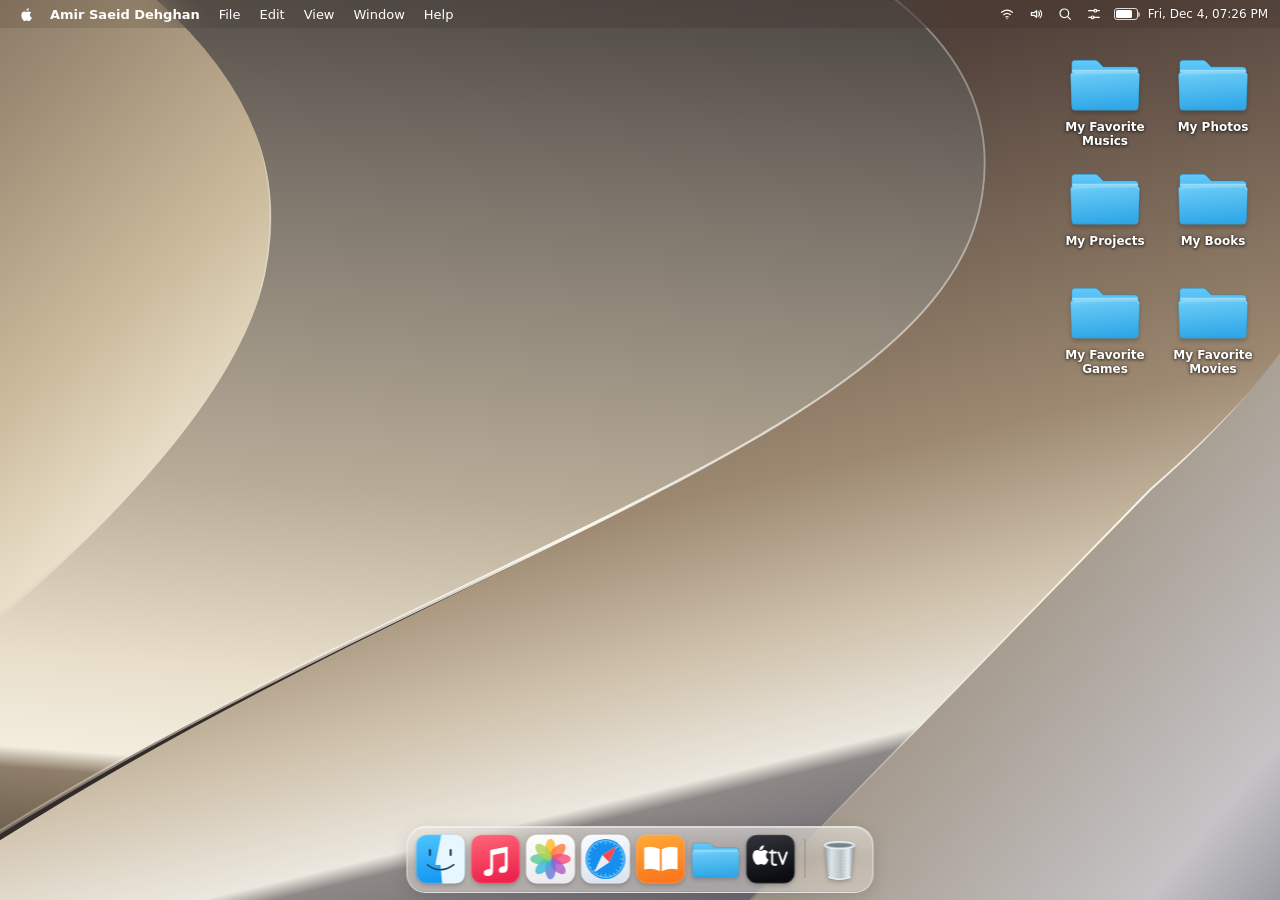
<file: index.html>
<!doctype html>
<html lang="en">
<head>
  <meta charset="UTF-8" />
  <meta name="viewport" content="width=device-width, initial-scale=1.0, viewport-fit=cover" />
  <meta name="theme-color" content="#756b5d" />
  <meta name="description" content="Amir Saeid Dehghan — Personal Desktop, a macOS 27 Golden Gate-inspired interactive portfolio." />
  <title>Amir Saeid Dehghan — Personal Desktop</title>
  <link rel="stylesheet" href="./styles.css?v=718c504f32" />
  <link rel="stylesheet" href="./covers.css?v=9bcb3a86dc" />
  <link rel="stylesheet" href="./macos27.css?v=b245d4f733" />
  <link rel="icon" type="image/svg+xml" href="./assets/icons/finder.svg" />
</head>
<body>
  <a class="skip-link" href="#desktop-icons">Skip to desktop folders</a>
  <div id="app" class="desktop-shell">
    <div class="wallpaper" aria-hidden="true">
      <div class="wallpaper-glow glow-a"></div>
      <div class="wallpaper-glow glow-b"></div>
      <div class="wallpaper-glow glow-c"></div>
      <div class="wallpaper-noise"></div>
    </div>

    <header class="menu-bar glass" role="banner">
      <nav class="menu-left" aria-label="macOS menu">
        <button class="menu-trigger apple-mark" data-menu="apple" aria-haspopup="menu" aria-expanded="false" aria-label="Apple menu"><svg class="apple-symbol" viewBox="0 0 20 24" aria-hidden="true"><path fill="currentColor" d="M15.5 12.7c0-2.2 1.8-3.3 1.9-3.3-1-1.5-2.6-1.7-3.2-1.7-1.4-.1-2.7.8-3.4.8s-1.8-.8-3-.8c-1.5 0-2.9.9-3.7 2.2-1.6 2.8-.4 6.9 1.1 9.2.8 1.1 1.7 2.4 2.9 2.3 1.2 0 1.7-.8 3.1-.8 1.5 0 1.9.8 3.1.8 1.3 0 2.1-1.1 2.8-2.3.9-1.3 1.3-2.6 1.3-2.7-.1 0-2.9-1.1-2.9-3.7Z"/><path fill="currentColor" d="M13.3 5.7c.6-.8 1-1.8.9-2.7-.9 0-1.9.6-2.6 1.3-.6.7-1.1 1.7-1 2.6 1 0 2-.5 2.7-1.2Z"/></svg></button>
        <button class="menu-trigger menu-owner" data-menu="owner" aria-haspopup="menu" aria-expanded="false">Amir Saeid Dehghan</button>
        <button class="menu-trigger" data-menu="file" aria-haspopup="menu" aria-expanded="false">File</button>
        <button class="menu-trigger" data-menu="edit" aria-haspopup="menu" aria-expanded="false">Edit</button>
        <button class="menu-trigger" data-menu="view" aria-haspopup="menu" aria-expanded="false">View</button>
        <button class="menu-trigger" data-menu="window" aria-haspopup="menu" aria-expanded="false">Window</button>
        <button class="menu-trigger hide-small" data-menu="help" aria-haspopup="menu" aria-expanded="false">Help</button>
      </nav>
      <div class="menu-right" aria-label="System status">
        <span class="status-icon" aria-label="Wi-Fi connected">
          <svg viewBox="0 0 24 24" aria-hidden="true"><path d="M4 9.5c4.8-4 11.2-4 16 0M7 13c3-2.5 7-2.5 10 0M10.2 16.4c1.1-.8 2.5-.8 3.6 0M12 19h.01"/></svg>
        </span>
        <span class="status-icon hide-small" aria-label="Sound on">
          <svg viewBox="0 0 24 24" aria-hidden="true"><path d="M5 10v4h4l4 3V7l-4 3H5Zm11-1.2a5 5 0 0 1 0 6.4m2.2-8.7a8 8 0 0 1 0 11"/></svg>
        </span>
        <span class="battery" aria-label="Battery 82 percent"><span></span></span>
        <time id="menu-clock" class="menu-clock" aria-live="off"></time>
      </div>
      <div id="menu-popover" class="menu-popover glass hidden" role="menu"></div>
    </header>

    <main id="desktop" class="desktop" aria-label="Amir Saeid Dehghan personal desktop">
      <section id="desktop-icons" class="desktop-icons" aria-label="Desktop folders"></section>
      <section id="window-layer" class="window-layer" aria-label="Open windows"></section>
    </main>

    <div id="photo-viewer" class="viewer-backdrop hidden" role="dialog" aria-modal="true" aria-label="Photo viewer">
      <button class="viewer-close" type="button" aria-label="Close photo viewer">×</button>
      <button class="viewer-nav viewer-prev" type="button" aria-label="Previous photo">‹</button>
      <figure class="photo-stage glass">
        <img id="viewer-image" alt="" />
        <figcaption id="viewer-caption"></figcaption>
      </figure>
      <button class="viewer-nav viewer-next" type="button" aria-label="Next photo">›</button>
    </div>

    <div id="detail-viewer" class="detail-backdrop hidden" role="dialog" aria-modal="true" aria-label="Media details">
      <article id="detail-card" class="detail-card glass"></article>
    </div>

    <footer class="dock-wrap" aria-label="Applications Dock">
      <nav id="dock" class="dock glass"></nav>
    </footer>
  </div>

  <script src="./data.js?v=4a8c8eb4ee"></script>
  <script src="./app.js?v=b303adc2ef"></script>
  <script src="./macos27.js?v=d3008f60c7"></script>
  <script src="./covers.js?v=70463ac4f5"></script>
</body>
</html>
</file>
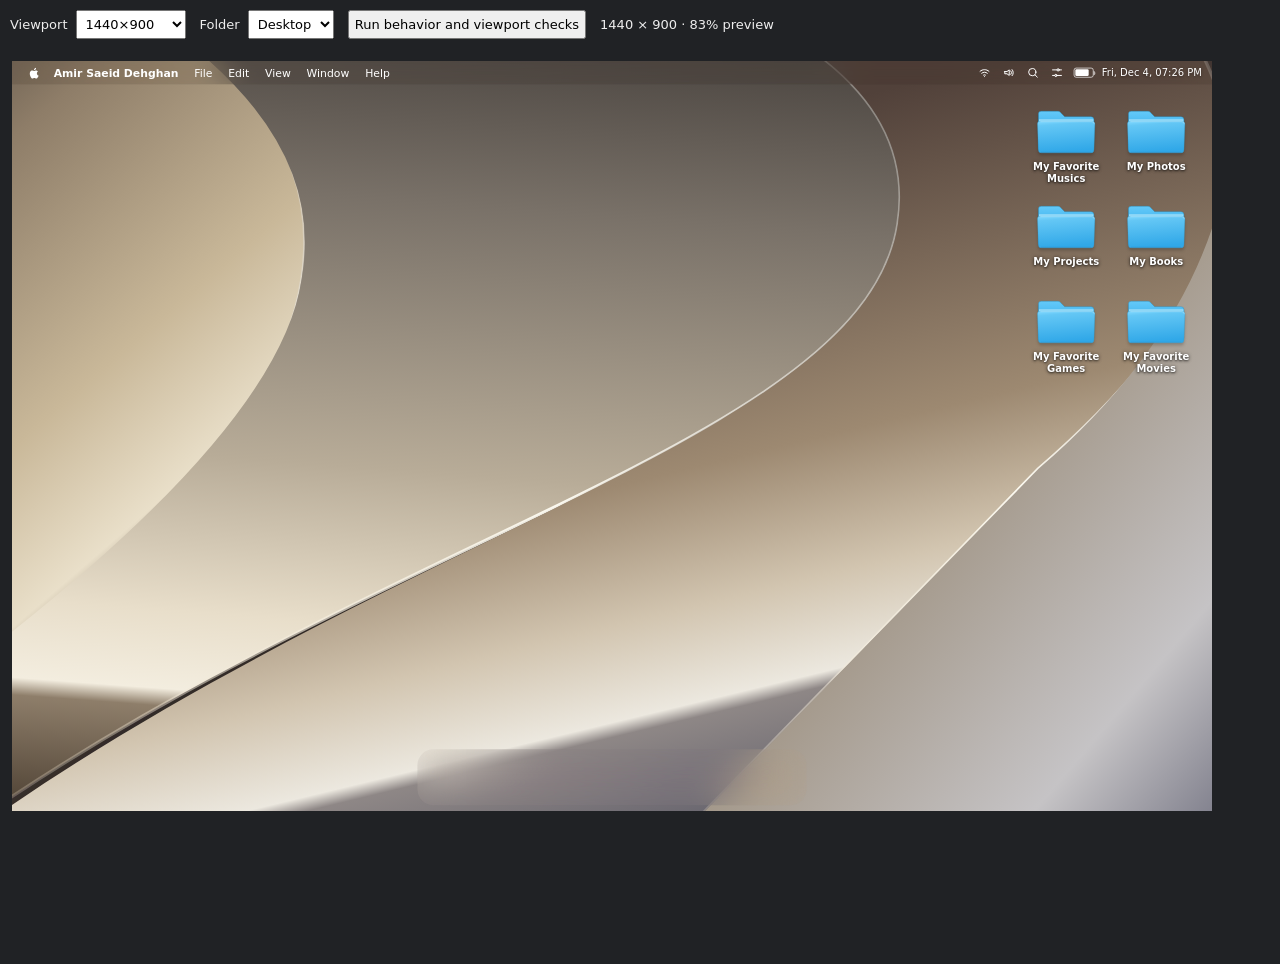
<file: tests/desktop.html>
<!doctype html>
<html lang="en"><meta charset="utf-8"><meta name="robots" content="noindex"><meta name="viewport" content="width=device-width,initial-scale=1"><title>Personal Desktop · Layout QA</title>
<style>body{margin:0;background:#202225;color:#eee;font:13px system-ui}header{padding:10px;display:flex;gap:14px;align-items:center;flex-wrap:wrap}button,select{font:inherit;padding:5px}#stage{margin:12px;position:relative}iframe{border:0;transform-origin:0 0;background:#eee}pre{padding:10px;white-space:pre-wrap;margin:0}label{display:flex;gap:8px;align-items:center}</style>
<header><label>Viewport <select id="viewport"><option>1440×900</option><option>1920×1080</option><option>2560×1440</option><option>1024×1366</option><option>768×1024</option><option>390×844</option><option>320×568</option></select></label><label>Folder <select id="folder"><option value="">Desktop</option><option value="projects">Projects</option><option value="games">Games</option><option value="movies">Movies</option><option value="photos">Photos</option><option value="books">Books</option><option value="music">Music</option></select></label><button id="run">Run behavior and viewport checks</button><output id="state">Loading</output></header>
<div id="stage"><iframe title="Portfolio preview" src="../index.html"></iframe></div><pre id="results"></pre>
<script>
const frame=document.querySelector('iframe'),viewport=document.querySelector('#viewport'),folder=document.querySelector('#folder'),output=document.querySelector('#results'),state=document.querySelector('#state');
const pause=ms=>new Promise(r=>setTimeout(r,ms));
function layout(){const [w,h]=viewport.value.split('×').map(Number);frame.width=w;frame.height=h;const scale=Math.min(1,(innerWidth-24)/w,(innerHeight-150)/h);frame.style.transform=`scale(${scale})`;document.querySelector('#stage').style.height=`${h*scale}px`;state.textContent=`${w} × ${h} · ${Math.round(scale*100)}% preview`;}
async function showFolder(){const doc=frame.contentDocument;doc.querySelectorAll('[data-action=close]').forEach(b=>b.click());await pause(250);if(folder.value)doc.querySelector(`[data-dock="${folder.value}"]`).click();}
viewport.onchange=layout;folder.onchange=showFolder;addEventListener('resize',layout);frame.onload=layout;
document.querySelector('#run').onclick=async()=>{
 const run=document.querySelector('#run');run.disabled=true;output.textContent='';let checks=0,failures=0;
 function check(value,label){checks++;if(!value)failures++;output.textContent+=`${value?'PASS':'FAIL'} ${label}\n`;}
 const doc=frame.contentDocument,win=frame.contentWindow;
 for(const choice of viewport.options){viewport.value=choice.value;layout();await pause(100);folder.value='projects';await showFolder();await pause(280);const bounds=doc.querySelector('.finder-window').getBoundingClientRect();const dock=doc.querySelector('.dock').getBoundingClientRect();check(bounds.left>=0&&bounds.right<=win.innerWidth+1&&bounds.top>=0&&bounds.bottom<=win.innerHeight,`${choice.value}: window contained`);check(dock.left>=0&&dock.right<=win.innerWidth+1,`${choice.value}: Dock contained`);check(doc.documentElement.scrollWidth===win.innerWidth,`${choice.value}: no page overflow`);const button=doc.querySelector('[data-action=close]').getBoundingClientRect();check(button.left>=0&&button.top>=0&&button.right<=win.innerWidth,`${choice.value}: close control accessible`);}
 viewport.value='1440×900';layout();await pause(100);
 for(const id of ['music','photos','projects','books','games','movies']){folder.value=id;await showFolder();await pause(280);const panel=doc.querySelector(`[data-window="${id}"]`);check(!!panel?.querySelector('.gg-sidebar')&&!!panel?.querySelector('.finder-status'),`${id}: complete Finder chrome`);check(panel.querySelectorAll('.finder-item').length===win.PORTFOLIO_DATA[id].length,`${id}: all content items retained`);panel.querySelector('[data-view=list]').click();check(panel.querySelector('.window-content').dataset.view==='list',`${id}: list view`);panel.querySelector('[data-action=minimize]').click();await pause(300);check(panel.style.display==='none',`${id}: minimized`);doc.querySelector(`[data-dock="${id}"]`).click();await pause(280);check(panel.style.display!== 'none'&&panel.querySelector('.window-content').dataset.view==='list',`${id}: restored with view state`);}
 const panel=doc.querySelector('.finder-window');panel.querySelector('[data-action=minimize]').click();doc.querySelector(`[data-dock="${panel.dataset.window}"]`).click();await pause(350);check(panel.style.display!=='none','rapid minimize/restore stays visible');
 doc.querySelector('.gg-spotlight-trigger').click();const search=doc.querySelector('.gg-spot-input');search.value='V8';search.dispatchEvent(new Event('input',{bubbles:true}));check(doc.querySelector('.gg-spot-results').textContent.includes('V8 Engine'),'Spotlight finds a project by content title');doc.querySelector('.gg-spot-result').click();await pause(250);check(doc.querySelector('[data-window=projects] .finder-item.selected')?.textContent.includes('V8 Engine'),'Spotlight reveals and selects matching item');
 const assets=['golden-ribbons.svg','icons/finder.svg','icons/folder.svg','icons/photos.svg','icons/books.svg','icons/music.svg','icons/safari.svg','icons/movies.svg','icons/trash.svg'];for(const path of assets){const response=await fetch('../assets/'+path);check(response.ok,`local asset: ${path}`)}
 folder.value='projects';await showFolder();state.textContent=`${checks} checks · ${failures} failed`;output.textContent+=`\n${checks} checks; ${failures} failures. External media and visual appearance require separate inspection.`;run.disabled=false;
};
</script></html>
</file>
<file: styles.css>
:root {
  color-scheme: dark;
  --text: rgba(255,255,255,.96);
  --muted: rgba(255,255,255,.68);
  --hairline: rgba(255,255,255,.18);
  --glass: rgba(21, 29, 54, .44);
  --glass-strong: rgba(22, 27, 47, .72);
  --shadow: 0 28px 75px rgba(0,0,0,.34), 0 4px 18px rgba(0,0,0,.2);
  --radius: 22px;
  --menu-h: 34px;
  --dock-h: 82px;
  --ease: cubic-bezier(.2,.8,.2,1);
}
* { box-sizing: border-box; }
html, body { width: 100%; min-height: 100%; margin: 0; overflow: hidden; font-family: -apple-system, BlinkMacSystemFont, "SF Pro Display", "SF Pro Text", Inter, system-ui, sans-serif; background: #10142b; color: var(--text); }
button, a { font: inherit; }
button { color: inherit; }
button:focus-visible, a:focus-visible, [tabindex]:focus-visible { outline: 2px solid rgba(152, 214, 255, .96); outline-offset: 3px; }
.skip-link { position: fixed; z-index: 10000; top: 8px; left: 8px; transform: translateY(-150%); background: #fff; color: #111; padding: 8px 12px; border-radius: 9px; text-decoration: none; }
.skip-link:focus { transform: none; }
.desktop-shell { position: relative; width: 100vw; height: 100dvh; min-height: 520px; isolation: isolate; overflow: hidden; }
.wallpaper { position: absolute; inset: 0; overflow: hidden; background:
  radial-gradient(circle at 17% 20%, rgba(100,139,255,.55), transparent 28%),
  radial-gradient(circle at 72% 22%, rgba(238,120,178,.42), transparent 30%),
  radial-gradient(circle at 61% 82%, rgba(73,207,206,.42), transparent 32%),
  linear-gradient(145deg, #081329 0%, #1d2147 32%, #30224c 61%, #0f2239 100%);
}
.wallpaper::before, .wallpaper::after { content:""; position:absolute; border-radius: 50%; filter: blur(18px); opacity:.72; transform: rotate(-16deg); }
.wallpaper::before { width: 72vw; height: 42vw; left:-18vw; top:32vh; background: linear-gradient(90deg, rgba(74,118,255,.18), rgba(126,233,255,.44), rgba(255,255,255,.07)); box-shadow: inset 0 0 90px rgba(255,255,255,.12); }
.wallpaper::after { width: 68vw; height: 32vw; right:-18vw; top:4vh; background: linear-gradient(110deg, rgba(255,114,190,.26), rgba(156,114,255,.35), rgba(76,164,255,.16)); }
.wallpaper-glow { position: absolute; border-radius: 999px; filter: blur(50px); mix-blend-mode: screen; opacity:.7; animation: drift 18s var(--ease) infinite alternate; }
.glow-a { width: 46vw; height: 16vw; left: 16vw; top: 12vh; background: rgba(127,222,255,.24); transform: rotate(18deg); }
.glow-b { width: 40vw; height: 18vw; right: 5vw; bottom: 12vh; background: rgba(255,125,202,.2); animation-delay: -6s; }
.glow-c { width: 24vw; height: 24vw; left: 40vw; top: 44vh; background: rgba(125,112,255,.16); animation-delay: -11s; }
.wallpaper-noise { position:absolute; inset:0; opacity:.05; background-image: url("data:image/svg+xml,%3Csvg viewBox='0 0 160 160' xmlns='http://www.w3.org/2000/svg'%3E%3Cfilter id='n'%3E%3CfeTurbulence type='fractalNoise' baseFrequency='.9' numOctaves='4' stitchTiles='stitch'/%3E%3C/filter%3E%3Crect width='100%25' height='100%25' filter='url(%23n)' opacity='.45'/%3E%3C/svg%3E"); }
@keyframes drift { from { transform: translate3d(-2vw,-1vh,0) rotate(14deg) scale(.98); } to { transform: translate3d(3vw,2vh,0) rotate(18deg) scale(1.05); } }
.glass { background: linear-gradient(135deg, rgba(255,255,255,.13), rgba(255,255,255,.055) 45%, rgba(255,255,255,.035)); border: 1px solid rgba(255,255,255,.18); box-shadow: inset 0 1px 0 rgba(255,255,255,.22), inset 0 -1px 0 rgba(255,255,255,.04), var(--shadow); backdrop-filter: blur(28px) saturate(155%); -webkit-backdrop-filter: blur(28px) saturate(155%); }
.menu-bar { position: fixed; z-index: 9000; inset: 0 0 auto 0; height: var(--menu-h); display:flex; align-items:center; justify-content:space-between; padding: 0 12px; border-radius:0; border-left:0; border-right:0; border-top:0; background: linear-gradient(180deg, rgba(19,24,43,.48), rgba(18,24,42,.28)); box-shadow: inset 0 -1px 0 rgba(255,255,255,.12); }
.menu-left, .menu-right { display:flex; align-items:center; gap:2px; height:100%; }
.menu-trigger { border:0; background:transparent; padding: 4px 8px; border-radius:7px; font-size:13px; font-weight:520; cursor:default; }
.menu-trigger:hover, .menu-trigger[aria-expanded="true"] { background:rgba(255,255,255,.13); }
.apple-mark { font-size:17px; padding-left:6px; padding-right:7px; }
.menu-owner { font-weight:700; }
.menu-right { gap:9px; font-size:12px; }
.status-icon { width:18px; height:18px; display:grid; place-items:center; }
.status-icon svg { width:17px; height:17px; fill:none; stroke:currentColor; stroke-width:1.8; stroke-linecap:round; stroke-linejoin:round; }
.battery { position:relative; width:23px; height:11px; border:1px solid rgba(255,255,255,.8); border-radius:3px; padding:1px; }
.battery::after { content:""; position:absolute; right:-3px; top:3px; width:2px; height:5px; border-radius:0 2px 2px 0; background:rgba(255,255,255,.6); }
.battery span { display:block; height:100%; width:82%; border-radius:1.5px; background:#fff; }
.menu-clock { min-width:112px; text-align:right; font-variant-numeric: tabular-nums; }
.menu-popover { position:fixed; z-index:9500; top:38px; min-width:238px; padding:7px; border-radius:14px; background:linear-gradient(145deg, rgba(43,47,65,.78), rgba(23,28,48,.72)); transform-origin: top left; animation: pop .14s ease-out; }
.menu-popover.hidden { display:none; }
.menu-popover button { width:100%; border:0; background:transparent; color:inherit; padding:7px 10px; text-align:left; border-radius:7px; font-size:13px; display:flex; justify-content:space-between; }
.menu-popover button:hover { background:rgba(78,139,255,.75); }
.menu-popover .separator { height:1px; margin:5px 7px; background:rgba(255,255,255,.12); }
@keyframes pop { from { opacity:0; transform:scale(.96) translateY(-4px); } }
.desktop { position: absolute; inset: var(--menu-h) 0 0; }
.desktop-icons { position:absolute; inset: 26px 22px calc(var(--dock-h) + 34px) 22px; display:grid; grid-template-columns: repeat(2, minmax(96px, 112px)); grid-auto-rows: 122px; align-content:start; justify-content:start; gap: 8px 16px; }
.desktop-icon { border:0; background:transparent; color:#fff; display:flex; flex-direction:column; align-items:center; justify-content:flex-start; gap:8px; padding:6px 5px; border-radius:12px; cursor:default; text-shadow:0 1px 5px rgba(0,0,0,.7); }
.desktop-icon:hover, .desktop-icon.selected { background:rgba(255,255,255,.10); }
.desktop-icon .label { max-width:106px; font-size:12.5px; line-height:1.15; text-align:center; font-weight:560; }
.folder-art { --accent:#72a7ff; position:relative; width:76px; height:58px; filter: drop-shadow(0 11px 12px rgba(0,0,0,.24)); transform: perspective(260px) rotateX(2deg); transition:transform .18s var(--ease); }
.desktop-icon:hover .folder-art { transform:perspective(260px) rotateX(-4deg) translateY(-2px) scale(1.035); }
.folder-art::before { content:""; position:absolute; left:5px; top:2px; width:34px; height:16px; border-radius:8px 8px 3px 3px; background:linear-gradient(180deg, color-mix(in srgb, var(--accent), white 18%), var(--accent)); box-shadow:inset 0 1px 0 rgba(255,255,255,.55); }
.folder-art::after { content:""; position:absolute; inset:11px 2px 1px; border-radius:10px 11px 14px 14px; background:linear-gradient(165deg, color-mix(in srgb, var(--accent), white 34%), color-mix(in srgb, var(--accent), #2f4e8c 18%) 52%, color-mix(in srgb, var(--accent), #10244e 38%)); border:1px solid rgba(255,255,255,.35); box-shadow: inset 0 1px 1px rgba(255,255,255,.6), inset 0 -9px 16px rgba(20,40,80,.15); }
.folder-glyph { position:absolute; z-index:2; left:50%; top:22px; width:31px; height:27px; transform:translateX(-50%); border-radius:9px; display:grid; place-items:center; color:rgba(255,255,255,.9); background:linear-gradient(145deg, rgba(255,255,255,.28), rgba(255,255,255,.1)); border:1px solid rgba(255,255,255,.26); box-shadow: inset 0 1px 0 rgba(255,255,255,.32), 0 5px 9px rgba(0,0,0,.12); backdrop-filter:blur(5px); }
.folder-glyph svg { width:18px; height:18px; fill:none; stroke:currentColor; stroke-width:1.8; stroke-linecap:round; stroke-linejoin:round; }
.window-layer { position:absolute; inset:0; pointer-events:none; }
.finder-window { position:absolute; z-index:100; min-width:520px; min-height:360px; width:min(880px, 72vw); height:min(650px, calc(100dvh - 150px)); left:clamp(150px, 18vw, 320px); top:clamp(55px, 10vh, 110px); border-radius:var(--radius); overflow:hidden; pointer-events:auto; background:linear-gradient(145deg, rgba(36,43,67,.66), rgba(14,21,42,.58)); border:1px solid rgba(255,255,255,.2); box-shadow: 0 35px 100px rgba(0,0,0,.38), inset 0 1px 0 rgba(255,255,255,.18); backdrop-filter:blur(34px) saturate(145%); -webkit-backdrop-filter:blur(34px) saturate(145%); resize:both; animation: windowOpen .27s var(--ease); }
.finder-window.inactive { filter:saturate(.85) brightness(.91); }
.finder-window.maximized { inset: 10px 12px calc(var(--dock-h) + 18px) 12px !important; width:auto !important; height:auto !important; resize:none; border-radius:18px; }
.finder-window.minimizing { pointer-events:none; animation:minimizeToDock .26s var(--ease) forwards; transform-origin:50% 100%; }
.finder-window.closing { pointer-events:none; animation:windowClose .2s ease-in forwards; }
@keyframes windowOpen { from { opacity:0; transform:translateY(12px) scale(.94); filter:blur(3px); } to { opacity:1; transform:none; } }
@keyframes windowClose { to { opacity:0; transform:translateY(8px) scale(.9); filter:blur(2px); } }
@keyframes minimizeToDock { to { opacity:0; transform:translateY(62vh) scale(.12,.06); filter:blur(4px); } }
.window-toolbar { height:64px; display:flex; align-items:center; padding:0 16px; border-bottom:1px solid rgba(255,255,255,.1); background:linear-gradient(180deg, rgba(255,255,255,.07), rgba(255,255,255,.025)); cursor:grab; user-select:none; }
.window-toolbar:active { cursor:grabbing; }
.traffic-lights { display:flex; gap:8px; margin-right:17px; }
.traffic { width:13px; height:13px; border:1px solid rgba(0,0,0,.18); border-radius:50%; padding:0; box-shadow:inset 0 0 0 .5px rgba(255,255,255,.25); cursor:default; position:relative; }
.traffic.close { background:#ff5f57; } .traffic.min { background:#febc2e; } .traffic.max { background:#28c840; }
.traffic::after { position:absolute; inset:-3px; display:grid; place-items:center; font-size:8px; font-weight:900; color:rgba(34,34,34,.62); opacity:0; }
.traffic.close::after { content:'×'; } .traffic.min::after { content:'−'; } .traffic.max::after { content:'↗'; font-size:6px; }
.traffic-lights:hover .traffic::after { opacity:1; }
.window-title-wrap { min-width:0; display:flex; align-items:center; gap:10px; }
.mini-folder { --accent:#72a7ff; width:28px; height:23px; position:relative; border-radius:5px 6px 7px 7px; background:linear-gradient(160deg, color-mix(in srgb,var(--accent),white 30%), var(--accent)); box-shadow:inset 0 1px 0 rgba(255,255,255,.4), 0 4px 8px rgba(0,0,0,.15); }
.mini-folder::before { content:""; position:absolute; width:13px; height:6px; left:2px; top:-4px; border-radius:4px 4px 0 0; background:color-mix(in srgb,var(--accent),white 12%); }
.window-title { font-weight:670; font-size:14px; white-space:nowrap; overflow:hidden; text-overflow:ellipsis; }
.window-subtitle { font-size:11px; color:var(--muted); margin-top:2px; }
.window-spacer { flex:1; }
.view-pill { display:flex; gap:4px; padding:4px; border-radius:9px; background:rgba(255,255,255,.07); border:1px solid rgba(255,255,255,.08); }
.view-pill span { width:20px; height:20px; border-radius:5px; display:grid; place-items:center; color:rgba(255,255,255,.75); }
.view-pill .active { background:rgba(255,255,255,.14); }
.window-content { height:calc(100% - 64px); overflow:auto; padding:22px; scrollbar-width:thin; scrollbar-color:rgba(255,255,255,.24) transparent; }
.library-header { display:flex; justify-content:space-between; align-items:end; gap:20px; margin-bottom:20px; }
.library-header h2 { margin:0; font-size:clamp(25px, 3vw, 36px); letter-spacing:-.04em; }
.library-header p { margin:6px 0 0; color:var(--muted); max-width:560px; font-size:13px; }
.collection-count { color:var(--muted); font-size:12px; white-space:nowrap; }
.music-layout { display:grid; grid-template-columns: minmax(220px,.75fr) 1.25fr; gap:18px; }
.now-playing { min-height:310px; border-radius:20px; padding:20px; position:sticky; top:0; overflow:hidden; background:linear-gradient(160deg, rgba(255,255,255,.14), rgba(255,255,255,.045)); border:1px solid rgba(255,255,255,.14); }
.now-playing::after { content:""; position:absolute; width:220px; height:220px; border-radius:50%; right:-100px; top:-90px; background:radial-gradient(circle,rgba(255,110,160,.3),transparent 65%); }
.big-album { aspect-ratio:1; width:min(100%,260px); margin:0 auto 18px; border-radius:20px; display:grid; place-items:center; background:linear-gradient(145deg,#141725,#8c3759 55%,#de784d); box-shadow:0 22px 50px rgba(0,0,0,.28), inset 0 1px 0 rgba(255,255,255,.24); position:relative; overflow:hidden; }
.big-album::before { content:""; width:55%; height:55%; border:1px solid rgba(255,255,255,.34); border-radius:50%; box-shadow:0 0 0 13px rgba(255,255,255,.04), 0 0 0 29px rgba(255,255,255,.03); }
.big-album::after { content:""; position:absolute; width:17%; height:17%; border-radius:50%; background:rgba(255,255,255,.7); box-shadow:0 0 24px rgba(255,255,255,.4); }
.player-row { display:flex; gap:10px; justify-content:center; align-items:center; margin-top:14px; }
.player-btn { width:36px; height:36px; border:0; border-radius:50%; color:#fff; background:rgba(255,255,255,.1); display:grid; place-items:center; }
.player-btn.primary { width:43px; height:43px; background:#fff; color:#171a28; }
.track-list { display:flex; flex-direction:column; gap:8px; }
.track { display:grid; grid-template-columns:56px 1fr auto; gap:12px; align-items:center; padding:9px; border-radius:13px; transition:background .16s ease, transform .16s ease; }
.track:hover { background:rgba(255,255,255,.08); transform:translateX(2px); }
.album-thumb { width:56px; height:56px; border-radius:10px; background:linear-gradient(145deg,#141725,#7250a1 52%,#ef6d76); box-shadow:0 8px 17px rgba(0,0,0,.2); }
.album-thumb.ember { background:linear-gradient(145deg,#1b1514,#7b3020,#e7a24e); }
.album-thumb.violet { background:linear-gradient(145deg,#15142b,#512a76,#9d6cff); }
.album-thumb.aqua { background:linear-gradient(145deg,#0c1e26,#137783,#57d7ca); }
.track strong { font-size:13px; } .track small { display:block; margin-top:3px; color:var(--muted); }
.track time { color:var(--muted); font-size:12px; }
.photo-grid { display:grid; grid-template-columns:repeat(3,minmax(140px,1fr)); gap:10px; }
.photo-tile { aspect-ratio: 4/3; border:0; border-radius:14px; padding:0; position:relative; overflow:hidden; box-shadow:0 12px 25px rgba(0,0,0,.2); background:var(--photo-bg); cursor:zoom-in; }
.photo-tile::before { content:""; position:absolute; inset:0; background:linear-gradient(180deg,transparent 55%,rgba(0,0,0,.54)); }
.photo-tile::after { content:""; position:absolute; width:70%; height:80%; left:10%; top:10%; border-radius:50%; background:rgba(255,255,255,.12); filter:blur(18px); transform:rotate(24deg); }
.photo-tile span { position:absolute; z-index:2; left:12px; bottom:10px; font-size:12px; font-weight:650; }
.photo-1 { --photo-bg:linear-gradient(145deg,#1c1e32,#4c6ca5,#d18b8f); }.photo-2{--photo-bg:linear-gradient(145deg,#091329,#183e6f,#d06b69)}.photo-3{--photo-bg:linear-gradient(145deg,#1d1818,#665342,#d5b98b)}.photo-4{--photo-bg:linear-gradient(145deg,#101621,#215c6f,#77cbd0)}.photo-5{--photo-bg:linear-gradient(145deg,#171318,#6c3854,#c390b4)}.photo-6{--photo-bg:linear-gradient(145deg,#0e1e1b,#2d6e5c,#b8d278)}
.project-gallery { display:grid; grid-template-columns:repeat(2,minmax(260px,1fr)); gap:14px; }
.project-card { border-radius:18px; padding:16px; display:grid; grid-template-columns:92px 1fr; gap:15px; align-items:center; background:linear-gradient(145deg,rgba(255,255,255,.11),rgba(255,255,255,.035)); border:1px solid rgba(255,255,255,.12); transition:transform .18s var(--ease), background .18s; }
.project-card:hover { transform:translateY(-2px); background:linear-gradient(145deg,rgba(255,255,255,.16),rgba(255,255,255,.05)); }
.project-mark { aspect-ratio:1; border-radius:20px; display:grid; place-items:center; font-size:24px; font-weight:820; letter-spacing:-.08em; background:linear-gradient(145deg,rgba(139,187,255,.82),rgba(107,93,226,.72) 55%,rgba(34,31,92,.9)); box-shadow:inset 0 1px 0 rgba(255,255,255,.38), 0 14px 30px rgba(0,0,0,.22); }
.project-card:nth-child(2n) .project-mark { background:linear-gradient(145deg,rgba(255,159,202,.82),rgba(125,96,224,.78) 55%,rgba(53,31,91,.9)); }
.project-card h3 { margin:0 0 5px; font-size:15px; }.project-card .category { font-size:11px; color:#a8c4ff; }.project-card p { color:var(--muted); font-size:12px; line-height:1.45; margin:8px 0 10px; }
.open-link { color:#fff; text-decoration:none; font-size:12px; display:inline-flex; align-items:center; gap:6px; padding:7px 10px; border-radius:9px; background:rgba(255,255,255,.08); border:1px solid rgba(255,255,255,.09); }
.open-link:hover { background:rgba(255,255,255,.14); }
.bookshelf { display:grid; grid-template-columns:repeat(auto-fit,minmax(190px,1fr)); gap:26px; padding:10px 6px 30px; align-items:end; position:relative; }
.bookshelf::after { content:""; position:absolute; left:0; right:0; bottom:10px; height:13px; border-radius:6px; background:linear-gradient(180deg,rgba(255,255,255,.16),rgba(255,255,255,.04)); box-shadow:0 13px 23px rgba(0,0,0,.25); }
.book { text-align:center; z-index:1; }
.book-cover { width:150px; aspect-ratio: .7; margin:0 auto 15px; border-radius:7px 14px 14px 7px; display:flex; flex-direction:column; justify-content:space-between; padding:18px 15px; text-align:left; background:linear-gradient(145deg,#f2c08a,#b96d5d 55%,#58334a); box-shadow: inset 6px 0 0 rgba(52,22,32,.22), inset 0 1px 0 rgba(255,255,255,.45), 12px 20px 26px rgba(0,0,0,.28); transform:perspective(500px) rotateY(-5deg); transition:transform .2s var(--ease); }
.book:hover .book-cover { transform:perspective(500px) rotateY(0deg) translateY(-4px); }
.book:nth-child(2) .book-cover { background:linear-gradient(145deg,#7bb9d4,#515ca7 55%,#282b65); }
.book-cover b { font-size:25px; letter-spacing:-.05em; }.book-cover small { color:rgba(255,255,255,.78); }
.book h3 { margin:0 0 4px; font-size:14px; }.book p { margin:0; color:var(--muted); font-size:11px; }
.media-strip { display:flex; gap:18px; overflow-x:auto; padding:10px 4px 24px; scroll-snap-type:x mandatory; }
.media-item { flex:0 0 190px; scroll-snap-align:start; }
.media-cover { position:relative; aspect-ratio:.72; border-radius:18px; display:flex; align-items:flex-end; padding:15px; overflow:hidden; border:1px solid rgba(255,255,255,.16); background:linear-gradient(145deg,#151727,#4d5da9 55%,#d05b83); box-shadow:0 18px 38px rgba(0,0,0,.26), inset 0 1px 0 rgba(255,255,255,.28); transform-style:preserve-3d; transition:transform .22s var(--ease), box-shadow .22s; }
.media-item:nth-child(2n) .media-cover { background:linear-gradient(145deg,#142421,#3e7d66 52%,#d9a44a); }.media-item:nth-child(3n) .media-cover{background:linear-gradient(145deg,#2a1716,#9b4639 55%,#e0aa61)}
.media-cover::before { content:""; position:absolute; width:120%; height:45%; left:-10%; top:-10%; background:linear-gradient(180deg,rgba(255,255,255,.25),transparent); transform:rotate(-10deg); }
.media-cover:hover { transform:perspective(600px) rotateX(3deg) rotateY(-5deg) translateY(-5px); box-shadow:22px 26px 45px rgba(0,0,0,.31); }
.media-code { font-size:34px; font-weight:850; letter-spacing:-.08em; text-shadow:0 7px 18px rgba(0,0,0,.28); }
.media-item h3 { margin:11px 0 4px; font-size:14px; }.media-item p { margin:0; color:var(--muted); font-size:11px; line-height:1.4; }.media-meta { margin-top:5px; color:#b8c8ff; font-size:10px; }
.media-button { width:100%; text-align:left; padding:0; background:transparent; border:0; color:inherit; cursor:pointer; }
.viewer-backdrop, .detail-backdrop { position:fixed; z-index:9900; inset:0; display:grid; place-items:center; background:rgba(5,8,18,.58); backdrop-filter:blur(18px) saturate(120%); animation:viewerIn .2s ease; }
.viewer-backdrop.hidden, .detail-backdrop.hidden { display:none; }
@keyframes viewerIn { from { opacity:0; } }
.photo-stage { width:min(82vw,1000px); max-height:82vh; border-radius:23px; padding:12px; margin:0; background:rgba(22,29,48,.48); }
.photo-stage img { display:block; width:100%; height:min(68vh,720px); object-fit:cover; border-radius:16px; background:linear-gradient(145deg,#222b52,#8f5b8e,#54a7a9); }
.photo-stage figcaption { padding:12px 6px 4px; font-size:13px; color:var(--muted); }
.viewer-close, .viewer-nav { position:fixed; border:0; color:#fff; background:rgba(255,255,255,.12); backdrop-filter:blur(16px); border:1px solid rgba(255,255,255,.16); display:grid; place-items:center; cursor:pointer; }
.viewer-close { right:24px; top:24px; width:40px; height:40px; border-radius:50%; font-size:24px; }.viewer-nav { top:50%; width:46px; height:62px; transform:translateY(-50%); border-radius:16px; font-size:34px; }.viewer-prev{left:20px}.viewer-next{right:20px}
.detail-card { width:min(680px,90vw); border-radius:26px; padding:24px; position:relative; background:linear-gradient(145deg,rgba(45,50,75,.76),rgba(20,26,49,.68)); }
.detail-close { position:absolute; right:16px; top:16px; width:34px; height:34px; border:0; border-radius:50%; background:rgba(255,255,255,.1); color:#fff; font-size:20px; }
.detail-hero { height:220px; border-radius:19px; display:flex; align-items:flex-end; padding:22px; background:linear-gradient(145deg,#20162f,#74487f 55%,#3a8e9b); font-size:56px; font-weight:850; letter-spacing:-.08em; box-shadow:inset 0 1px 0 rgba(255,255,255,.22); }
.detail-card h2 { margin:20px 0 6px; font-size:28px; }.detail-card p { color:var(--muted); line-height:1.6; }.detail-chip { display:inline-block; padding:6px 9px; border-radius:999px; background:rgba(255,255,255,.08); border:1px solid rgba(255,255,255,.1); font-size:11px; margin-right:6px; }
.dock-wrap { position:fixed; z-index:8800; left:50%; bottom:max(10px, env(safe-area-inset-bottom)); transform:translateX(-50%); }
.dock { min-height:68px; display:flex; align-items:flex-end; gap:7px; padding:8px 10px 9px; border-radius:22px; background:linear-gradient(180deg,rgba(255,255,255,.17),rgba(255,255,255,.07)); border:1px solid rgba(255,255,255,.2); box-shadow:0 20px 50px rgba(0,0,0,.3), inset 0 1px 0 rgba(255,255,255,.26); }
.dock-app { position:relative; width:52px; height:52px; border:0; padding:0; background:transparent; transition:transform .11s ease; transform-origin:center bottom; cursor:default; }
.dock-app:hover { transform:translateY(-8px) scale(1.28); z-index:4; }
.dock-app:hover + .dock-app, .dock-app:has(+ .dock-app:hover) { transform:translateY(-3px) scale(1.10); }
.dock-icon { width:52px; height:52px; border-radius:14px; display:grid; place-items:center; background:linear-gradient(145deg,rgba(255,255,255,.92),rgba(218,230,255,.78)); color:#233455; box-shadow:inset 0 1px 1px rgba(255,255,255,.95), 0 8px 18px rgba(0,0,0,.25); overflow:hidden; position:relative; }
.dock-icon::before { content:""; position:absolute; inset:0; background:linear-gradient(180deg,rgba(255,255,255,.32),transparent 48%); }
.dock-icon svg { width:27px; height:27px; fill:none; stroke:currentColor; stroke-width:1.7; stroke-linecap:round; stroke-linejoin:round; z-index:1; }
.dock-app:nth-child(2) .dock-icon{background:linear-gradient(145deg,#d7ebff,#768aff);}.dock-app:nth-child(3) .dock-icon{background:linear-gradient(145deg,#fff,#ffd5e9 50%,#7cd4ff)}.dock-app:nth-child(4) .dock-icon{background:linear-gradient(145deg,#ffbed5,#ff5d7d)}.dock-app:nth-child(5) .dock-icon{background:linear-gradient(145deg,#ffd9a6,#d67553)}.dock-app:nth-child(6) .dock-icon{background:linear-gradient(145deg,#d8ffd9,#4fbd77)}.dock-app:nth-child(7) .dock-icon{background:linear-gradient(145deg,#e6d5ff,#9f6aec)}
.dock-app::after { content:""; position:absolute; left:50%; bottom:-6px; width:4px; height:4px; transform:translateX(-50%); border-radius:50%; background:#fff; opacity:0; box-shadow:0 0 6px rgba(255,255,255,.6); }
.dock-app.active::after { opacity:1; }
.dock-app.bounce { animation:dockBounce .44s var(--ease); }
@keyframes dockBounce { 0%,100%{transform:translateY(0)} 38%{transform:translateY(-18px)} 66%{transform:translateY(-5px)} }
.tooltip { position:absolute; left:50%; bottom:65px; transform:translateX(-50%); background:rgba(25,29,43,.76); color:#fff; border:1px solid rgba(255,255,255,.15); backdrop-filter:blur(12px); border-radius:8px; padding:5px 8px; white-space:nowrap; font-size:11px; opacity:0; pointer-events:none; transition:.12s; box-shadow:0 8px 20px rgba(0,0,0,.22); }
.dock-app:hover .tooltip, .dock-app:focus-visible .tooltip { opacity:1; }
.finder-face { position:relative; width:100%; height:100%; display:grid; grid-template-columns:1fr 1fr; overflow:hidden; }
.finder-face::before, .finder-face::after { content:""; position:absolute; top:14px; width:5px; height:9px; border-radius:50%; background:#132b50; }.finder-face::before{left:16px}.finder-face::after{right:16px}.finder-side-a{background:#69a9f4}.finder-side-b{background:#e5f2ff}.finder-smile{position:absolute;left:50%;top:26px;width:16px;height:9px;transform:translateX(-50%);border-bottom:2px solid #15345c;border-radius:0 0 20px 20px;z-index:2}
.empty-note { padding:22px; border-radius:15px; background:rgba(255,255,255,.05); color:var(--muted); border:1px dashed rgba(255,255,255,.12); text-align:center; }
@media (max-width: 820px) {
  :root { --menu-h: 42px; --dock-h: 74px; }
  .menu-bar { padding:0 9px; }
  .menu-trigger:not(.apple-mark):not(.menu-owner) { display:none; }
  .menu-owner { max-width:140px; overflow:hidden; text-overflow:ellipsis; white-space:nowrap; }
  .menu-clock { min-width:auto; }
  .desktop-icons { inset: 24px 12px calc(var(--dock-h) + 32px); grid-template-columns: repeat(3, minmax(82px,1fr)); grid-auto-rows:115px; justify-items:center; gap:8px 4px; }
  .desktop-icon { width:100%; }
  .finder-window { min-width:0; min-height:0; width:calc(100% - 16px); height:calc(100dvh - var(--menu-h) - var(--dock-h) - 26px); left:8px !important; top:8px !important; border-radius:19px; resize:none; }
  .finder-window.maximized { inset:8px 8px calc(var(--dock-h) + 18px)!important; }
  .window-toolbar { height:58px; padding:0 12px; }
  .window-content { height:calc(100% - 58px); padding:16px; }
  .view-pill { display:none; }
  .music-layout { grid-template-columns:1fr; }
  .now-playing { position:relative; min-height:auto; }
  .big-album { width:170px; }
  .photo-grid { grid-template-columns:repeat(2,minmax(110px,1fr)); }
  .project-gallery { grid-template-columns:1fr; }
  .project-card { grid-template-columns:74px 1fr; }
  .dock { gap:4px; padding:7px 8px 8px; border-radius:20px; max-width:calc(100vw - 16px); }
  .dock-app, .dock-icon { width:43px; height:43px; }.dock-icon{border-radius:12px}.dock-icon svg{width:23px;height:23px}.dock-app:hover{transform:none}.dock-app:hover + .dock-app,.dock-app:has(+ .dock-app:hover){transform:none}.tooltip{display:none}
  .media-item { flex-basis:160px; }
  .viewer-nav { width:38px; height:52px; }.viewer-prev{left:7px}.viewer-next{right:7px}.viewer-close{right:12px;top:12px}.photo-stage{width:88vw}.photo-stage img{height:58vh}
}
@media (max-width: 420px) {
  .hide-small { display:none !important; }
  .menu-right { gap:6px; }
  .desktop-icons { grid-template-columns: repeat(2, minmax(90px,1fr)); grid-auto-rows:112px; }
  .folder-art { width:69px; height:53px; }
  .dock { gap:3px; }.dock-app,.dock-icon{width:40px;height:40px}.dock-icon svg{width:21px;height:21px}
  .traffic-lights { gap:7px; margin-right:10px; }.traffic{width:12px;height:12px}.window-subtitle{display:none}.window-title{font-size:13px}
  .library-header { align-items:start; }.collection-count{display:none}.photo-grid{grid-template-columns:1fr 1fr;gap:7px}.project-card{grid-template-columns:60px 1fr;padding:12px}.project-mark{border-radius:16px;font-size:20px}.media-item{flex-basis:145px}
}
@media (prefers-reduced-motion: reduce) {
  *, *::before, *::after { animation-duration:.001ms !important; animation-iteration-count:1 !important; scroll-behavior:auto !important; transition-duration:.001ms !important; }
}
</file>
<file: covers.css>
/* Original cover-art presentation for Music, Games and Movies */
.has-real-cover {
  position: relative;
  overflow: hidden !important;
  isolation: isolate;
  background: linear-gradient(145deg, rgba(255,255,255,.12), rgba(3,8,18,.52)) !important;
  box-shadow: 0 16px 38px rgba(0,0,0,.30), inset 0 0 0 1px rgba(255,255,255,.13) !important;
}
.has-real-cover::after {
  content: "";
  position: absolute;
  inset: 0;
  z-index: 2;
  pointer-events: none;
  border-radius: inherit;
  box-shadow: inset 0 1px 0 rgba(255,255,255,.22), inset 0 -1px 0 rgba(0,0,0,.18);
}
.has-real-cover > img {
  position: absolute;
  inset: 0;
  z-index: 1;
  width: 100%;
  height: 100%;
  display: block;
  object-fit: cover;
  object-position: center;
  transform: translateZ(0) scale(1.002);
  transition: transform .34s cubic-bezier(.2,.8,.2,1), filter .28s ease;
}
.cover-fallback {
  position: absolute;
  inset: 0;
  z-index: 0;
  display: grid;
  place-items: center;
  padding: 12px;
  text-align: center;
  font-weight: 750;
  letter-spacing: -.02em;
  color: rgba(255,255,255,.78);
}
.cover-failed > img { display: none; }

.big-album.has-real-cover {
  width: min(190px, 100%);
  height: auto;
  aspect-ratio: 1 / 1;
  margin-inline: auto;
  border-radius: 22px;
}
.album-thumb.has-real-cover {
  width: 52px;
  min-width: 52px;
  height: 52px;
  border-radius: 11px;
  filter: none !important;
}
.media-cover.has-real-cover {
  aspect-ratio: 2 / 3;
  min-height: 238px;
  border-radius: 18px;
  background: rgba(5,10,20,.32) !important;
}
.media-item:hover .media-cover.has-real-cover > img,
.media-button:hover .media-cover.has-real-cover > img {
  transform: scale(1.025);
  filter: saturate(1.04) contrast(1.02);
}
.media-cover.has-real-cover .media-code { display: none !important; }

.detail-hero.has-real-cover {
  width: min(250px, 68vw);
  height: auto;
  aspect-ratio: 2 / 3;
  margin: 0 auto 18px;
  border-radius: 20px;
  color: transparent;
}
.detail-hero.has-real-cover > img { object-fit: cover; }

@media (max-width: 820px) {
  .media-cover.has-real-cover { min-height: 210px; }
  .big-album.has-real-cover { width: 162px; }
}
@media (max-width: 430px) {
  .media-cover.has-real-cover { min-height: 190px; border-radius: 15px; }
  .album-thumb.has-real-cover { width: 48px; min-width: 48px; height: 48px; }
}
</file>
<file: macos27.css>
/* Desktop chrome. Original browser artwork; reference provenance in README.md. */
:root {
  color-scheme: light;
  --gg-menu-h: calc(28px + env(safe-area-inset-top));
  --gg-dock-h: 78px;
  --menu-h: var(--gg-menu-h);
  --dock-h: var(--gg-dock-h);
  --gg-sidebar-w: 180px;
  --gg-blue: #087cf0;
  --gg-text: #242424;
  --gg-secondary: #6e6c6a;
  --text: #242424;
  --muted: #6e6c6a;
  --gg-wallpaper-brightness: 1;
  --gg-content: #fcfcfc;
  --gg-edge: rgb(255 255 255 / .65);
  --gg-popover: rgb(245 243 240 / .86);
  --gg-sep: rgb(0 0 0 / .13);
}
html,body {font-family:-apple-system,BlinkMacSystemFont,"SF Pro Display","SF Pro Text",system-ui,sans-serif;color:var(--text);background:#756b5d}
button,input {font:inherit}
button {cursor:default}
button:focus-visible,a:focus-visible,[tabindex]:focus-visible {outline:2px solid #087cf0;outline-offset:3px}
.desktop-shell {min-height:0;height:100dvh}
.wallpaper {background:#756b5d url('./assets/golden-ribbons.svg') center center / cover no-repeat;filter:brightness(var(--gg-wallpaper-brightness))}
.wallpaper::before,.wallpaper::after,.wallpaper-glow,.wallpaper-noise {display:none}
.glass {background:linear-gradient(150deg,rgb(255 255 255 / .24),transparent 48%),var(--gg-popover);border:1px solid var(--gg-edge);box-shadow:inset 0 1px 0 #ffffff70,0 12px 35px #0003;backdrop-filter:blur(24px) saturate(135%);-webkit-backdrop-filter:blur(24px) saturate(135%)}
/* Menu bar retains system density, including a safe-area top inset. */
.menu-bar {height:var(--gg-menu-h);padding:env(safe-area-inset-top) 12px 0;border:0;border-radius:0;color:white;text-shadow:0 1px 3px #0006;background:rgb(38 31 25 / .12);box-shadow:none;backdrop-filter:blur(18px) saturate(120%);-webkit-backdrop-filter:blur(18px) saturate(120%)}
.menu-left,.menu-right {gap:3px}
.menu-trigger {height:24px;min-height:24px;padding:1px 8px;font-size:13px;font-weight:450;border-radius:5px}
.menu-owner {font-weight:650}
.apple-mark {display:grid;place-items:center;width:27px;padding:0}
.apple-symbol {display:block;width:14px;height:17px;fill:currentColor}
.menu-right {gap:10px}
.status-icon,.gg-status-button {width:19px;height:24px;display:grid;place-items:center;padding:0;border:0;background:transparent;color:inherit;border-radius:5px}
.status-icon svg,.gg-status-button svg {width:16px;height:16px;fill:none;stroke:currentColor;stroke-width:1.8;stroke-linecap:round;stroke-linejoin:round}
.gg-status-button:hover,.gg-status-button.active {background:#ffffff28}
.menu-clock {min-width:0;font-size:12px;white-space:nowrap}
.battery {width:24px;height:12px}
.menu-popover {top:calc(var(--gg-menu-h) + 3px);min-width:240px;max-width:calc(100vw - 12px);padding:5px;border-radius:10px;text-shadow:none;color:var(--text);animation:ggPop .14s ease-out}
.menu-popover button,.gg-context-menu button {min-height:25px;padding:4px 9px;border-radius:5px;font-size:13px}
.menu-popover button:hover:not(:disabled),.menu-popover button:focus-visible,.gg-context-menu button:hover:not(:disabled),.gg-context-menu button:focus-visible {background:var(--gg-blue);color:white;outline:none}
.menu-popover button:disabled {color:#96938f;background:transparent}
.menu-popover .separator {background:var(--gg-sep);margin:5px 7px}
/* Finder desktop folders use the same vector at every density. */
.desktop {inset:var(--gg-menu-h) 0 0}
.desktop-icons {inset:22px 18px calc(var(--gg-dock-h) + 16px) auto;width:210px;grid-template-columns:repeat(2,98px);grid-auto-rows:104px;gap:10px 10px;align-content:start;justify-content:end;overflow-y:auto;scrollbar-width:none}
.desktop-icon {width:98px;gap:3px;padding:2px 0;border-radius:5px;align-self:start}
.desktop-icon:hover,.desktop-icon.selected {background:transparent}
.folder-art {width:76px;height:63px;background:url('./assets/icons/folder.svg') center / contain no-repeat;filter:drop-shadow(0 3px 2px #0003);transform:none;transition:none}
.folder-art::before,.folder-art::after,.folder-glyph {display:none}
.desktop-icon:hover .folder-art {transform:none}
.desktop-icon.selected .folder-art {background-color:#0002;border-radius:5px;outline:1px solid #fff4}
.desktop-icon .label {max-width:98px;padding:2px 4px;border-radius:3px;font-size:12px;line-height:1.18;font-weight:550;text-shadow:0 1px 3px #000b,0 0 5px #0005}
.desktop-icon.selected .label {background:#076bcd;color:white}
/* One backdrop surface per window; the sidebar occupies its full height. */
.finder-window {display:grid;grid-template-columns:var(--gg-sidebar-w) minmax(0,1fr);grid-template-rows:54px minmax(0,1fr) 27px;width:min(980px,76vw);height:min(650px,calc(100dvh - 145px));min-width:620px;min-height:min(360px,calc(100dvh - 130px));max-width:calc(100vw - 12px);max-height:calc(100dvh - var(--gg-menu-h) - 90px);border:1px solid #ffffff8c;border-radius:14px;background:linear-gradient(135deg,#ffffffa8,#e9e4dcbd);box-shadow:0 22px 65px #0004,0 3px 10px #0002,inset 0 1px 0 #fff9;backdrop-filter:blur(25px) saturate(130%);-webkit-backdrop-filter:blur(25px) saturate(130%);overflow:hidden;resize:both;animation:windowOpen .22s cubic-bezier(.2,.8,.2,1)}
.finder-window::after {content:"";position:absolute;inset:0;pointer-events:none;border-radius:inherit;box-shadow:inset 0 0 0 1px #00000012}
.finder-window.inactive {filter:none;box-shadow:0 12px 35px #0003,0 2px 8px #0002}
.finder-window.inactive .window-title,.finder-window.inactive .gg-toolbar-btn {color:#999}
.finder-window.inactive .traffic {background:#c4c3c2;border-color:#b8b7b6}
.finder-window.maximized {inset:6px 8px calc(var(--gg-dock-h) + 8px) 8px!important;max-height:none;border-radius:12px}
.window-toolbar {grid-column:2;grid-row:1;height:54px;padding:0 14px;gap:7px;border-bottom:1px solid #0000000d;background:#f8f7f4b8;box-shadow:none;backdrop-filter:none;cursor:default;touch-action:none}
.window-toolbar:active {cursor:default}
.traffic-lights {position:absolute;left:20px;top:21px;gap:8px;margin:0;z-index:4}
.traffic {width:12px;height:12px;border:1px solid #0002;box-shadow:inset 0 .5px 0 #ffffff50}
.traffic::before {content:"";position:absolute;inset:-5px}
.traffic::after {inset:0;font-size:10px;line-height:10px;color:#0008}
.traffic.max::after {font-size:8px}
.window-title-wrap {gap:0;min-width:0}
.window-title {font-size:13px;font-weight:650;max-width:225px}
.window-subtitle,.mini-folder {display:none}
.window-spacer {min-width:0}
.gg-toolbar-actions {display:flex;gap:2px;margin-right:6px;flex-shrink:0}
.gg-toolbar-btn,.gg-search,.finder-view {display:grid;place-items:center;flex-shrink:0;width:28px;height:28px;padding:0;border:0;background:transparent;color:#595754;border-radius:7px}
.gg-toolbar-btn:disabled {opacity:.3}
.gg-toolbar-btn:hover:not(:disabled),.gg-search:hover,.finder-view:hover {background:#0000000a}
.gg-toolbar-btn svg,.gg-search svg,.finder-view svg {width:17px;height:17px;fill:none;stroke:currentColor;stroke-width:1.65;stroke-linecap:round;stroke-linejoin:round}
.gg-search {margin-left:3px}
.gg-search span {display:none}
.view-pill {display:flex;gap:1px;padding:2px;border:1px solid #ffffff70;border-radius:8px;background:linear-gradient(#fff9,#fff2);box-shadow:0 1px 2px #00000008}
.finder-view {width:27px;height:25px;border-radius:5px}
.finder-view[aria-pressed=true] {background:#0000000d;box-shadow:inset 0 0 0 .5px #00000008}
.gg-window-body {display:contents}
.gg-sidebar {grid-column:1;grid-row:1 / 4;min-width:0;overflow:auto;padding:65px 9px 16px;background:linear-gradient(135deg,#ffffff25,#b8b0a212);border-right:1px solid #00000008}
.gg-sidebar-group {margin-bottom:19px}
.gg-sidebar-label {font-size:11px;font-weight:600;color:#746f68;padding:0 10px 5px}
.gg-sidebar-item {width:100%;height:29px;display:flex;align-items:center;gap:8px;padding:0 9px;border:0;background:transparent;color:#35322e;border-radius:6px;font-size:12px;text-align:left}
.gg-sidebar-item:hover {background:#00000006}
.gg-sidebar-item.active {background:#a5a19938;font-weight:550}
.gg-side-icon {width:17px;height:17px;display:grid;place-items:center;color:var(--side-color)}
.gg-side-icon svg {width:16px;height:16px;fill:none;stroke:currentColor;stroke-width:1.7;stroke-linecap:round;stroke-linejoin:round}
.window-content {grid-column:2;grid-row:2;height:auto;min-height:0;padding:0 18px 18px;background:var(--gg-content);scrollbar-color:#0004 transparent;font-size:12px;overscroll-behavior:contain}
.library-header {position:relative;top:auto;display:flex;align-items:center;gap:12px;margin:0 -18px 18px;padding:13px 18px 10px;background:transparent;border-bottom:1px solid #00000008}
.library-header h2 {font-size:13px;font-weight:600;letter-spacing:0}
.library-header p {font-size:11px;line-height:1.4;color:var(--muted);margin-top:4px;max-width:620px}
.collection-count {font-size:10px;color:var(--muted);padding:0;border:0;background:transparent;white-space:nowrap}
.finder-status {grid-column:2;grid-row:3;display:flex;align-items:center;justify-content:space-between;gap:10px;padding:0 15px;background:#f4f3f1e6;border-top:1px solid #0000000a;font-size:10px;color:#73706b;white-space:nowrap;overflow:hidden}
/* Content is retained, with Finder-sized items and a functional list view. */
.project-gallery {grid-template-columns:repeat(auto-fill,minmax(155px,1fr));gap:18px 12px}
.project-card {display:flex;flex-direction:column;gap:8px;padding:8px 6px;min-width:0;border:0;border-radius:5px;background:transparent;text-align:center;box-shadow:none;align-items:center;transition:background .12s}
.project-card:hover {transform:none;background:#00000004}
.project-mark,.project-card:nth-child(2n) .project-mark {width:51px;height:61px;flex-shrink:0;border:1px solid #c8d9e5;border-radius:4px;background:linear-gradient(135deg,#fbfdff,#e3eef8);box-shadow:0 2px 3px #0001;color:#4e839f;font-size:15px;letter-spacing:-.04em;font-weight:500;position:relative}
.project-mark::after {content:"";position:absolute;right:-1px;top:-1px;width:13px;height:13px;background:linear-gradient(45deg,#cfdfec 49%,#fcfcfc 51%);border-bottom-left-radius:3px}
.project-card h3 {font-size:12px;font-weight:550;line-height:1.3;margin:4px 0}
.project-card .category {font-size:9px;color:#85817b;line-height:1.4}
.project-card p {font-size:10px;line-height:1.4;margin:6px 0;color:var(--muted)}
.open-link {padding:3px 7px;font-size:10px;background:#f1f1f1;border:1px solid #00000010;border-radius:4px;color:#3c3a37}
.open-link:hover {background:#e7f1ff;color:#086cce}
.finder-item {border-radius:5px;outline-offset:1px}
.finder-item.selected {background:#e8f1ff}
.finder-item.selected h3 {color:#0763bc}
.media-strip {display:grid;grid-template-columns:repeat(auto-fill,minmax(125px,1fr));gap:20px 18px;overflow:visible;padding:6px 0 16px}
.media-item {min-width:0;flex-basis:auto;padding:5px;text-align:center}
.media-button {text-align:center}
.media-cover,.media-cover.has-real-cover {width:min(100%,142px);margin-inline:auto;min-height:0;aspect-ratio:2/3;border-radius:3px;box-shadow:0 2px 5px #0003!important;border:1px solid #0001;transform:none}
.media-cover:hover {transform:none}
.media-cover::before,.has-real-cover::after {display:none}
.media-cover.has-real-cover>img {object-fit:contain;transform:none!important;filter:none!important;background:#eee}
.media-item h3 {font-size:12px;font-weight:550;line-height:1.3;margin:8px 0 4px}
.media-item p {font-size:10px;line-height:1.45;color:var(--muted);margin-top:5px}
.media-meta {font-size:10px;color:#85817b;line-height:1.4}
.cover-fallback {color:#6c6a66;font-size:12px}
.book-cover {border-radius:3px 5px 5px 3px;box-shadow:inset 4px 0 #0002,0 3px 5px #0002;width:113px;transform:none;color:white}
.book:hover .book-cover {transform:none}
.bookshelf {grid-template-columns:repeat(auto-fill,minmax(150px,1fr));gap:22px;padding:10px 0 24px;align-items:start}
.bookshelf::after {display:none}
.book {padding:8px}
.book h3 {font-size:12px;font-weight:550}
.book p {font-size:10px;line-height:1.5}
.photo-grid {grid-template-columns:repeat(auto-fill,minmax(140px,1fr));gap:16px}
.photo-tile {border-radius:3px;box-shadow:0 2px 5px #0002;color:white}
.music-layout {grid-template-columns:minmax(175px,.7fr) minmax(0,1.3fr);gap:18px}
.now-playing {min-height:0;border:0;border-radius:6px;background:#f1f1f1;padding:15px}
.now-playing::after {display:none}
.big-album.has-real-cover {width:min(170px,100%);border-radius:4px;box-shadow:0 3px 8px #0002!important}
.track {grid-template-columns:38px minmax(0,1fr) auto;gap:10px;padding:8px 4px;border-radius:4px;border-bottom:1px solid #00000008}
.track strong {font-size:12px;font-weight:550}
.track small,.track time {font-size:10px}
.track:hover {transform:none;background:#00000004}
.album-thumb.has-real-cover {width:36px;height:36px;min-width:36px;border-radius:3px;box-shadow:none!important}
.player-btn {background:#00000008;color:#383634}
.player-btn.primary {background:#e2e2e2;color:#383634}
.window-content[data-view=list] .project-gallery,.window-content[data-view=list] .media-strip,.window-content[data-view=list] .bookshelf {display:flex;flex-direction:column;gap:0}
.window-content[data-view=list] .project-card {display:grid;grid-template-columns:35px minmax(0,1fr);text-align:left;gap:15px;padding:9px 10px;border-bottom:1px solid #00000008}
.window-content[data-view=list] .project-mark {width:28px;height:35px;font-size:10px}
.window-content[data-view=list] .project-card .category {float:right;max-width:40%;margin-left:10px}
.window-content[data-view=list] .project-card p {margin:4px 0}
.window-content[data-view=list] .media-item {text-align:left;padding:9px 8px;border-bottom:1px solid #00000008;min-height:89px}
.window-content[data-view=list] .media-button {text-align:left}
.window-content[data-view=list] .media-cover {width:44px;float:left;margin:0 14px 0 0}
.window-content[data-view=list] .media-item h3 {margin:3px 0}
.window-content[data-view=list] .book {text-align:left;padding:10px;border-bottom:1px solid #00000008}
.window-content[data-view=list] .book-cover {float:left;width:40px;height:54px;margin:0 14px 0 0;padding:4px}
.window-content[data-view=list] .book-cover b {font-size:12px}
.window-content[data-view=list] .book-cover small {display:none}
/* Dock icons are local vectors, never generic symbol tiles. */
.dock-wrap {bottom:max(7px,env(safe-area-inset-bottom));max-width:calc(100vw - 12px)}
.dock {position:relative;min-height:67px;padding:5px 7px 7px;gap:3px;border-radius:19px;background:linear-gradient(180deg,#fff5,#ffffff1a 48%,#ffffff32),#d6d0c454;border:1px solid #ffffff8c;box-shadow:inset 0 1px 0 #fff7,inset 0 -1px 0 #0000000d,0 5px 18px #0002;backdrop-filter:blur(24px) saturate(145%);-webkit-backdrop-filter:blur(24px) saturate(145%);overflow:visible;max-width:none}
.dock-app {flex:0 0 52px;width:52px;height:52px;transform:none;transition:width .1s ease-out,flex-basis .1s ease-out;display:flex;align-items:flex-end;justify-content:center;will-change:auto}
.dock-app:hover,.dock-app:hover+.dock-app,.dock-app:has(+.dock-app:hover) {transform:none}
.dock-app.bounce {animation:none}
.dock-app .dock-icon {flex-shrink:0;width:52px;height:52px;border:0;border-radius:0;overflow:visible;background:transparent!important;box-shadow:none;transform-origin:center bottom;transition:transform .11s ease-out}
.dock-icon::before,.dock-icon::after {display:none}
.dock-art {display:block;width:100%;height:100%;filter:drop-shadow(0 2px 2px #0003);pointer-events:none}
.dock-app::after {bottom:-4px;width:3px;height:3px;background:#34312a;box-shadow:none}
.gg-dock-separator {width:1px;height:39px;background:#0003;align-self:center;margin:0 5px}
.tooltip {bottom:calc(100% + 15px);padding:5px 9px;font-size:12px;font-weight:450;background:#eee9e3e8;color:#333;border:1px solid #fffc;border-radius:7px;box-shadow:0 3px 9px #0002;backdrop-filter:blur(16px);z-index:9;transition:opacity .12s;transform:translateX(-50%)}
/* Quick Look uses a quiet neutral sheet and preserves the existing viewers. */
.viewer-backdrop,.detail-backdrop {background:#0003;backdrop-filter:blur(8px);-webkit-backdrop-filter:blur(8px)}
.photo-stage,.detail-card {background:#f6f4f0ed;border-radius:14px;color:var(--text);border:1px solid #ffffff9c;max-height:calc(100dvh - 32px);overflow:auto}
.detail-card {width:min(580px,calc(100vw - 24px));padding:24px}
.detail-card h2 {font-size:21px;letter-spacing:-.025em}
.detail-card p {font-size:13px;line-height:1.6}
.detail-close,.viewer-close {background:#e4e1dc;color:#4e4a44}
.detail-hero.has-real-cover {width:min(195px,48vw);max-height:40dvh;border-radius:4px}
.detail-chip {background:#00000006;border:1px solid #00000009;border-radius:5px}
.gg-system-hero {display:grid;place-items:center;height:120px;background:#e3e3e3;color:#555;border-radius:10px}
.gg-system-hero .apple-symbol {width:50px;height:62px}
@keyframes windowOpen {from {opacity:0;transform:translateY(7px) scale(.975)} to {opacity:1;transform:none}}
@keyframes windowClose {to {opacity:0;transform:scale(.97)}}
@keyframes minimizeToDock {to {opacity:0;transform:translate(var(--gg-min-x,0px),var(--gg-min-y,30px)) scale(.08)}}
.finder-window.minimizing {transform-origin:center center;animation:minimizeToDock .23s cubic-bezier(.3,.1,.65,1) forwards}
.finder-window.closing {animation:windowClose .18s ease-in forwards}
@keyframes ggPop {from {opacity:0;transform:translateY(-3px)} to {opacity:1;transform:none}}
@keyframes ggSpot {from {opacity:0;transform:translateX(-50%) translateY(-5px)} to {opacity:1;transform:translateX(-50%)}}
.gg-control-center{position:fixed;z-index:9800;top:34px;right:8px;width:312px;padding:10px;border-radius:17px;color:white;background:linear-gradient(155deg,rgb(255 255 255/.1),transparent 42%),rgb(36 38 44/.76);border:1px solid var(--gg-edge);box-shadow:0 20px 54px rgb(0 0 0/.42),inset 0 1px 0 rgb(255 255 255/.16);backdrop-filter:blur(30px) saturate(138%);-webkit-backdrop-filter:blur(30px) saturate(138%);animation:ggPop .14s ease-out}.gg-control-center.hidden{display:none}.gg-cc-grid{display:grid;grid-template-columns:1fr 1fr;gap:7px}.gg-cc-toggle{min-height:54px;display:flex;align-items:center;gap:8px;padding:8px;border:0;border-radius:11px;background:rgb(255 255 255/.065);color:white;text-align:left}.gg-cc-toggle:hover{background:rgb(255 255 255/.09)}.gg-cc-dot{width:29px;height:29px;flex:0 0 auto;display:grid;place-items:center;border-radius:50%;background:rgb(255 255 255/.12)}.gg-cc-toggle.enabled .gg-cc-dot{background:var(--gg-blue)}.gg-cc-dot svg{width:15px;height:15px;fill:none;stroke:currentColor;stroke-width:1.9}.gg-cc-toggle strong,.gg-cc-toggle small{display:block}.gg-cc-toggle strong{font-size:11.5px}.gg-cc-toggle small{color:rgb(255 255 255/.52);font-size:9.5px}.gg-slider-card,.gg-cc-media{margin-top:7px;padding:9px 11px;border-radius:11px;background:rgb(255 255 255/.065)}.gg-slider-head{display:flex;justify-content:space-between;align-items:center;margin-bottom:6px;font-size:11.5px;font-weight:610}.gg-slider-head svg{width:14px;height:14px;fill:none;stroke:currentColor}.gg-slider{width:100%;accent-color:white}.gg-cc-media{display:flex;align-items:center;gap:9px}.gg-cc-art{width:35px;height:35px;flex:0 0 auto;border-radius:7px;background:linear-gradient(145deg,#2b2d31,#6f2639)}.gg-cc-media>div:nth-child(2){min-width:0;flex:1}.gg-cc-media strong,.gg-cc-media small{display:block;overflow:hidden;white-space:nowrap;text-overflow:ellipsis}.gg-cc-media strong{font-size:11px}.gg-cc-media small{font-size:9.5px;color:rgb(255 255 255/.5)}.gg-media-controls{font-size:10px;white-space:nowrap}
.gg-spotlight{position:fixed;z-index:9900;top:18vh;left:50%;width:min(650px,calc(100vw - 28px));transform:translateX(-50%);overflow:hidden;border-radius:18px;background:linear-gradient(180deg,rgb(255 255 255/.075),transparent 34%),rgb(33 35 41/.78);border:1px solid var(--gg-edge);box-shadow:0 34px 90px rgb(0 0 0/.49),inset 0 1px 0 rgb(255 255 255/.15);backdrop-filter:blur(34px) saturate(138%);-webkit-backdrop-filter:blur(34px) saturate(138%);animation:ggSpot .14s cubic-bezier(.2,.78,.2,1)}.gg-spotlight.hidden{display:none}.gg-spot-input-wrap{height:59px;display:flex;align-items:center;gap:10px;padding:0 16px;border-bottom:1px solid var(--gg-sep)}.gg-spot-input-wrap svg{width:20px;height:20px;fill:none;stroke:rgb(255 255 255/.5);stroke-width:1.8}.gg-spot-input{min-width:0;flex:1;border:0;outline:0;background:transparent;color:white;font-size:20px}.gg-spot-input::placeholder{color:rgb(255 255 255/.34)}.gg-spot-results{max-height:290px;overflow:auto;padding:7px}.gg-spot-result{width:100%;min-height:43px;display:flex;align-items:center;gap:10px;padding:4px 9px;border:0;border-radius:7px;background:transparent;color:white;text-align:left}.gg-spot-result:hover,.gg-spot-result.active{background:rgb(31 114 214/.94)}.gg-spot-folder{width:28px;height:25px;flex:0 0 auto;display:grid;place-items:center;border-radius:5px;background:linear-gradient(155deg,#65baf5,#339be7);color:rgb(255 255 255/.85)}.gg-spot-folder svg{width:14px;height:14px;fill:none;stroke:currentColor}.gg-spot-result strong{font-size:12.5px}.gg-spot-result small{display:block;color:rgb(255 255 255/.48);font-size:9.5px}.gg-spot-result.active small,.gg-spot-result:hover small{color:rgb(255 255 255/.76)}.gg-spot-empty{padding:13px 10px;color:var(--gg-secondary);font-size:12px}

/* Native-like desktop context menu */
.gg-context-menu{
  position:fixed;
  z-index:12000;
  width:224px;
  padding:5px;
  border-radius:12px;
  color:white;
  animation:ggPop .12s ease-out;
}
.gg-context-menu.hidden{display:none}
.gg-context-menu button{
  width:100%;
  min-height:25px;
  display:flex;
  align-items:center;
  justify-content:space-between;
  padding:4px 8px;
  border:0;
  border-radius:6px;
  background:transparent;
  color:inherit;
  font:inherit;
  font-size:12.5px;
  text-align:left;
}
.gg-context-menu button:hover:not(:disabled){background:rgb(17 113 226/.95)}
.gg-context-menu button:disabled{color:rgb(255 255 255/.40)}
.gg-context-menu .separator{height:1px;margin:4px 7px;background:rgb(255 255 255/.10)}
.gg-context-menu kbd{font:inherit;color:rgb(255 255 255/.48)}

/* Finder-style Get Info panel */
.gg-info-panel{
  position:fixed;
  z-index:12100;
  top:50%;left:50%;
  width:min(312px,calc(100vw - 28px));
  transform:translate(-50%,-50%);
  padding:15px;
  border-radius:14px;
  color:white;
}
.gg-info-panel.hidden{display:none}
.gg-info-head{display:flex;align-items:center;gap:12px;margin-bottom:12px}
.gg-info-folder{width:58px;height:46px;position:relative;filter:drop-shadow(0 5px 5px rgb(0 0 0/.24))}
.gg-info-folder::before{
  content:"";position:absolute;inset:0;
  border-radius:7px 7px 10px 10px;
  clip-path:polygon(0 14%,5% 5%,11% 0,42% 0,50% 15%,100% 15%,100% 100%,0 100%);
  background:linear-gradient(165deg,#70c5fb,#3ea5ed 58%,#2c90d9);
}
.gg-info-head h3{margin:0;font-size:15px}
.gg-info-head p{margin:2px 0 0;color:rgb(255 255 255/.5);font-size:11px}
.gg-info-row{
  display:flex;justify-content:space-between;gap:16px;
  padding:7px 1px;
  border-top:1px solid rgb(255 255 255/.08);
  font-size:11.5px;
}
.gg-info-row span:last-child{color:rgb(255 255 255/.55);text-align:right}
.gg-info-close{
  position:absolute;right:10px;top:9px;
  width:20px;height:20px;border:0;border-radius:50%;
  background:rgb(255 255 255/.08);color:white;
}

/* Shared popover material; single outer blur keeps compositing inexpensive. */
.gg-control-center,.gg-spotlight,.gg-context-menu,.gg-info-panel {background:linear-gradient(150deg,#ffffff55,transparent 55%),var(--gg-popover);border:1px solid var(--gg-edge);color:var(--text);box-shadow:inset 0 1px 0 #fffc,0 15px 45px #0003;backdrop-filter:blur(24px) saturate(140%);-webkit-backdrop-filter:blur(24px) saturate(140%)}
.gg-control-center {top:calc(var(--gg-menu-h) + 7px);border-radius:17px}
.gg-cc-toggle,.gg-slider-card,.gg-cc-media {background:#ffffff70;border:1px solid #fff9;color:var(--text);box-shadow:0 1px 4px #00000007}
.gg-cc-toggle small,.gg-cc-media small,.gg-info-head p,.gg-info-row span:last-child {color:var(--muted)}
.gg-cc-dot {color:white}
.gg-cc-dot.neutral {background:#b9b6b1;color:#49453f}
.gg-slider {accent-color:#77716a}
.gg-slider-head {color:#4c4842}
.gg-spotlight {top:min(22vh,190px);border-radius:17px;width:min(630px,calc(100vw - 24px));max-height:70dvh;overflow:hidden}
.gg-spot-input-wrap {height:61px;border-bottom:1px solid #00000010}
.gg-spot-input-wrap>svg {color:#716c65}
.gg-spot-input {font-size:23px;color:var(--text)}
.gg-spot-input::placeholder {color:#8b857e}
.gg-spot-results {max-height:48dvh;overflow:auto}
.gg-spot-result {color:var(--text);border-radius:7px}
.gg-spot-result small {color:var(--muted)}
.gg-spot-result.active {background:var(--gg-blue);color:white}
.gg-spot-result.active small,.gg-spot-result.active .gg-spot-folder {color:#ffffffe0}
.gg-spot-result .gg-spot-folder {color:#168dec}
.gg-spot-empty {color:var(--muted)}
.gg-context-menu {border-radius:10px}
.gg-context-menu button:disabled {color:#96938f}
.gg-context-menu .separator,.gg-info-row {border-color:#0001}
.gg-context-menu .separator {background:#0001}
.gg-context-menu kbd {color:#888}
.gg-info-close {background:#0001;color:#444}
.gg-info-folder {background:url('./assets/icons/folder.svg') center/contain no-repeat}
.gg-info-folder::before {display:none}
.gg-info-row {font-size:12px}
/* Tablet retains sidebar where it is useful. Touch targets grow without huge dots. */
@media(max-width:1100px) and (min-width:821px) {
  .finder-window {width:82vw;--gg-sidebar-w:160px}
  .window-title {max-width:190px}
  .desktop-icons {right:10px}
}
@media(max-width:820px) {
  :root {--gg-menu-h:calc(32px + env(safe-area-inset-top));--gg-dock-h:70px}
  .menu-bar {padding-inline:8px}
  .menu-trigger:not(.apple-mark):not(.menu-owner) {display:none}
  .menu-owner {max-width:165px;overflow:hidden;text-overflow:ellipsis;white-space:nowrap;font-size:12px}
  .menu-right {gap:8px}
  .hide-small,.battery {display:none!important}
  .desktop-icons {inset:20px 16px calc(var(--gg-dock-h) + 15px);width:auto;grid-template-columns:repeat(3,minmax(90px,1fr));grid-auto-rows:108px;gap:12px;justify-items:center;justify-content:stretch}
  .finder-window {width:calc(100vw - 12px)!important;height:calc(100dvh - var(--gg-menu-h) - var(--gg-dock-h) - max(18px,env(safe-area-inset-bottom)))!important;max-height:none;min-width:0;min-height:0;left:6px!important;top:6px!important;resize:none;border-radius:13px;--gg-sidebar-w:145px}
  .finder-window.maximized {inset:6px!important;width:calc(100vw - 12px)!important}
  .window-toolbar {padding:0 9px;gap:4px}
  .gg-toolbar-actions {margin-right:0}
  .window-title {max-width:190px}
  .project-gallery {grid-template-columns:repeat(auto-fill,minmax(140px,1fr))}
  .music-layout {grid-template-columns:1fr}
  .now-playing {position:relative}
  .dock {gap:2px;padding:5px 6px 7px;min-height:59px;max-width:none}
  .dock-app {flex:0 0 44px;width:44px;height:44px}
  .dock-app .dock-icon {width:44px;height:44px}
  .gg-dock-separator {height:33px;margin-inline:3px}
  .tooltip {display:none}
}
@media(max-width:620px) {
  .finder-window {grid-template-columns:minmax(0,1fr);grid-template-rows:52px minmax(0,1fr) 26px}
  .window-toolbar,.window-content,.finder-status {grid-column:1}
  .gg-sidebar,.gg-toolbar-actions {display:none}
  .traffic-lights {position:static;gap:10px;margin:0 8px 0 4px;flex-shrink:0}
  .traffic {width:12px;height:12px}
  .traffic::before {inset:-6px}
  .window-title {max-width:180px;font-size:12px}
  .window-title-wrap {flex:1}
  .window-spacer {display:none}
  .view-pill {display:flex;flex-shrink:0}
  .finder-view {width:25px}
  .gg-search {width:26px;margin:0}
  .window-content {padding:0 12px 16px}
  .library-header {margin:0 -12px 12px;padding:12px}
  .library-header h2 {font-size:12px}
  .library-header p {font-size:10px}
  .collection-count {display:none}
  .media-strip {grid-template-columns:repeat(auto-fill,minmax(115px,1fr));gap:15px 10px}
  .photo-grid {grid-template-columns:repeat(2,minmax(0,1fr))}
  .project-gallery {grid-template-columns:repeat(2,minmax(0,1fr));gap:12px 8px}
  .bookshelf {grid-template-columns:repeat(2,minmax(0,1fr))}
  .menu-clock {font-size:11px;max-width:none;min-width:0}
  .status-icon {display:none}
  .finder-status {font-size:9px;padding:0 12px}
  .gg-control-center {right:6px;width:min(312px,calc(100vw - 12px))}
}
@media(max-width:430px) {
  .desktop-icons {grid-template-columns:repeat(2,minmax(90px,1fr));gap:14px 10px}
  .menu-owner {max-width:142px;font-size:11px}
  .menu-right {gap:7px}
  .dock-app {flex:0 0 clamp(31px,10.1vw,43px);width:clamp(31px,10.1vw,43px);height:43px}
  .dock-app .dock-icon {width:clamp(31px,10.1vw,43px);height:clamp(31px,10.1vw,43px)}
  .dock {gap:1px;min-height:55px;padding-inline:5px;border-radius:16px}
  .gg-dock-separator {margin-inline:3px}
  .window-title {max-width:140px}
  .traffic-lights {gap:9px;margin-right:5px}
  .view-pill {padding:1px}
  .finder-view {width:23px}
}
@media(max-width:360px) {
  .menu-owner {max-width:108px}
  .window-title {max-width:109px}
  .desktop-icons {grid-auto-rows:99px;gap:8px}
  .gg-search {width:23px}
}
@media(max-height:500px) {
  .desktop-icons {grid-template-columns:repeat(3,98px);grid-auto-rows:94px;width:auto}
  .folder-art {height:52px}
  .gg-spotlight {top:calc(var(--gg-menu-h) + 10px);max-height:80dvh}
}
@media(prefers-reduced-motion:reduce) {
  *,*::before,*::after {animation:none!important;transition:none!important;scroll-behavior:auto!important}
}
@media(prefers-reduced-transparency:reduce) {
  .glass,.finder-window,.dock,.menu-popover,.gg-spotlight,.gg-control-center,.gg-context-menu,.gg-info-panel {backdrop-filter:none!important;-webkit-backdrop-filter:none!important;background:#efede8!important}
  .menu-bar {background:#665f54!important}
}
</file>
